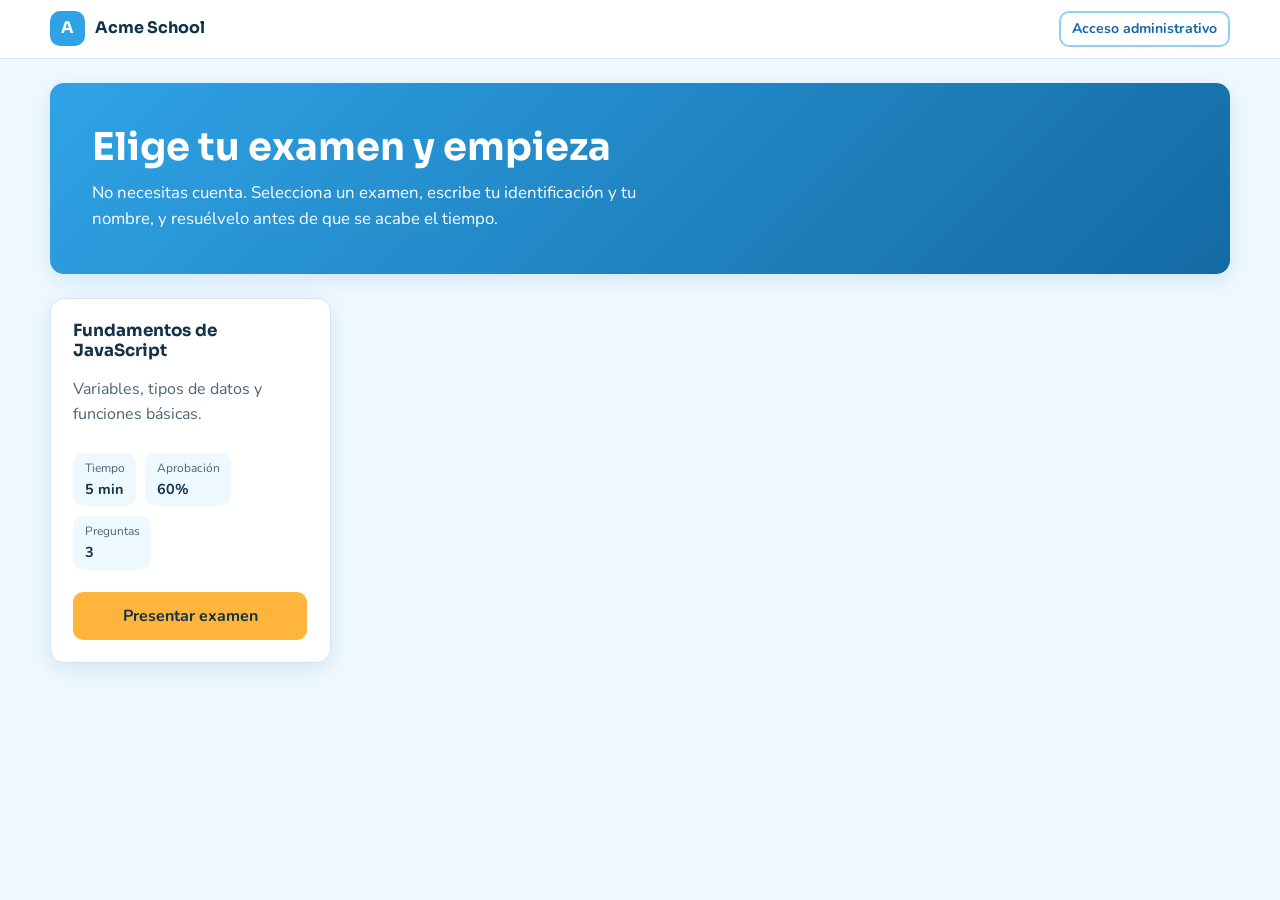
<file: index.html>
<!DOCTYPE html>
<html lang="es">
<head>
  <meta charset="UTF-8">
  <meta name="viewport" content="width=device-width, initial-scale=1">
  <title>Acme School · Exámenes en línea</title>
  <meta name="description" content="Presenta tus exámenes de Acme School desde el navegador, sin crear cuenta.">
  <link rel="preconnect" href="https://fonts.googleapis.com">
  <link rel="preconnect" href="https://fonts.gstatic.com" crossorigin>
  <link href="https://fonts.googleapis.com/css2?family=Nunito:wght@400;600;700&family=Sora:wght@600;700&display=swap" rel="stylesheet">
  <link rel="stylesheet" href="css/styles.css">
</head>
<body>
  <a class="skip-link" href="#contenido">Saltar al contenido</a>
  <ac-navbar mode="public"></ac-navbar>
  <main id="contenido" class="container">
    <section id="intro" class="hero">
      <h1>Elige tu examen y empieza</h1>
      <p>No necesitas cuenta. Selecciona un examen, escribe tu identificación y tu nombre, y resuélvelo antes de que se acabe el tiempo.</p>
    </section>
    <ac-exam-list></ac-exam-list>
    <ac-exam-taker hidden></ac-exam-taker>
  </main>
  <ac-toast></ac-toast>
  <script type="module" src="js/main-public.js"></script>
</body>
</html>
</file>
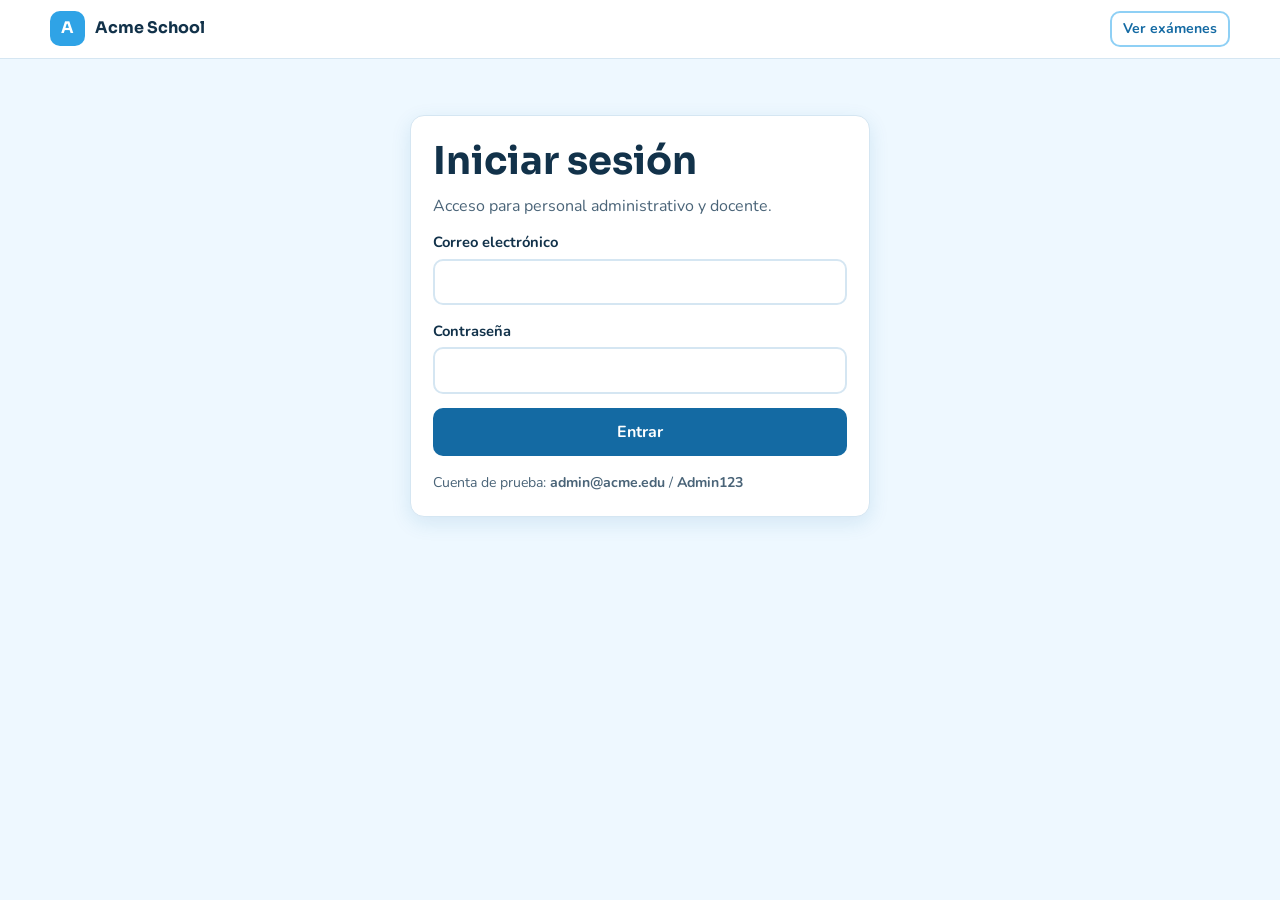
<file: admin.html>
<!DOCTYPE html>
<html lang="es">
<head>
  <meta charset="UTF-8">
  <meta name="viewport" content="width=device-width, initial-scale=1">
  <title>Panel administrativo · Acme School</title>
  <link rel="preconnect" href="https://fonts.googleapis.com">
  <link rel="preconnect" href="https://fonts.gstatic.com" crossorigin>
  <link href="https://fonts.googleapis.com/css2?family=Nunito:wght@400;600;700&family=Sora:wght@600;700&display=swap" rel="stylesheet">
  <link rel="stylesheet" href="css/styles.css">
</head>
<body>
  <a class="skip-link" href="#contenido">Saltar al contenido</a>
  <ac-navbar mode="private"></ac-navbar>
  <main id="contenido" class="container">
    <h1 class="page-title">Panel administrativo</h1>
    <div class="tabs" role="tablist" aria-label="Módulos">
      <button role="tab" id="tab-exams" aria-controls="panel-exams" aria-selected="true">Exámenes</button>
      <button role="tab" id="tab-users" aria-controls="panel-users" aria-selected="false" tabindex="-1">Usuarios</button>
      <button role="tab" id="tab-results" aria-controls="panel-results" aria-selected="false" tabindex="-1">Resultados</button>
    </div>
    <section id="panel-exams" role="tabpanel" aria-labelledby="tab-exams"><ac-exam-manager></ac-exam-manager></section>
    <section id="panel-users" role="tabpanel" aria-labelledby="tab-users" hidden><ac-user-manager></ac-user-manager></section>
    <section id="panel-results" role="tabpanel" aria-labelledby="tab-results" hidden><ac-results-list></ac-results-list></section>
  </main>
  <ac-toast></ac-toast>
  <script type="module" src="js/main-admin.js"></script>
</body>
</html>
</file>
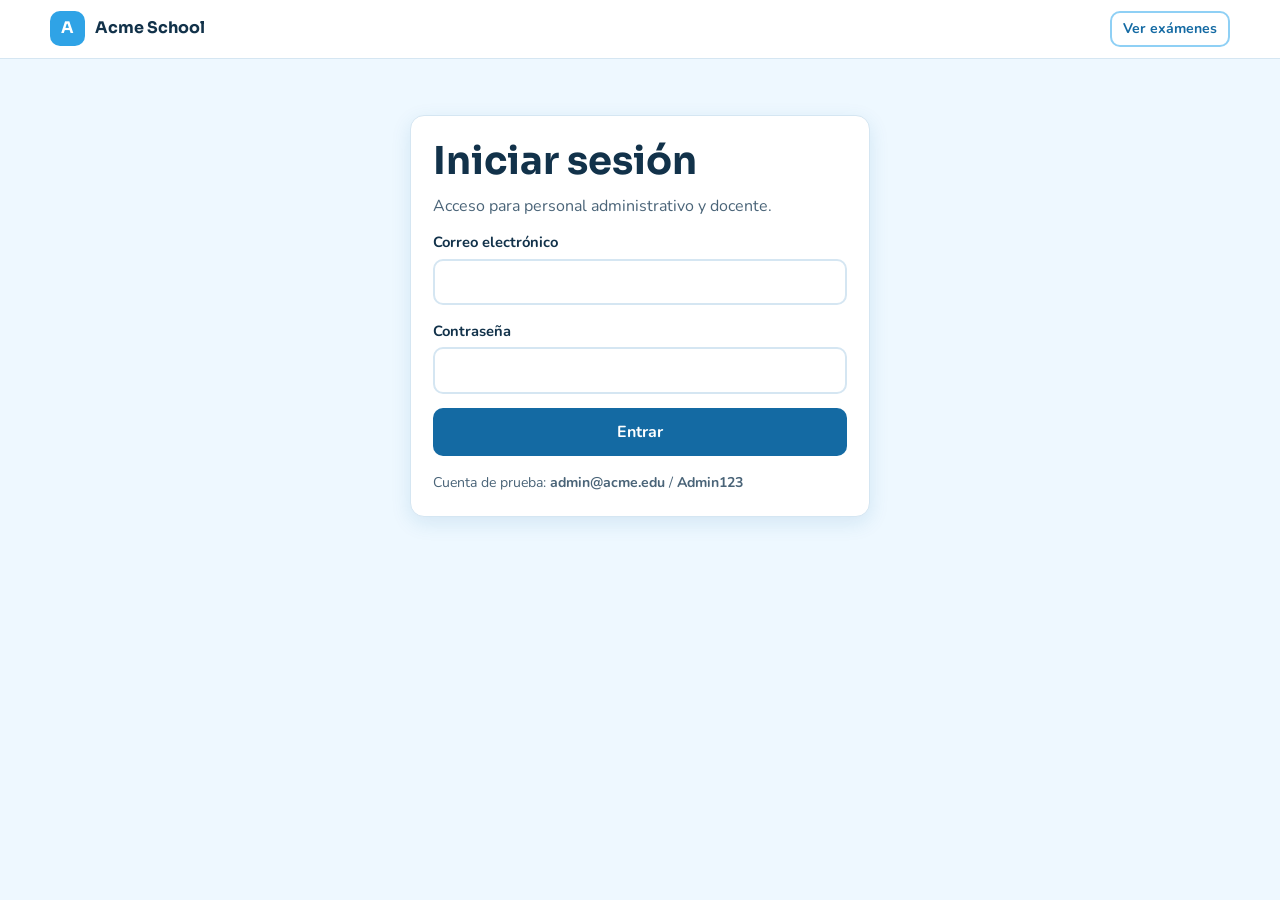
<file: login.html>
<!DOCTYPE html>
<html lang="es">
<head>
  <meta charset="UTF-8">
  <meta name="viewport" content="width=device-width, initial-scale=1">
  <title>Iniciar sesión · Acme School</title>
  <link rel="preconnect" href="https://fonts.googleapis.com">
  <link rel="preconnect" href="https://fonts.gstatic.com" crossorigin>
  <link href="https://fonts.googleapis.com/css2?family=Nunito:wght@400;600;700&family=Sora:wght@600;700&display=swap" rel="stylesheet">
  <link rel="stylesheet" href="css/styles.css">
</head>
<body>
  <a class="skip-link" href="#contenido">Saltar al contenido</a>
  <ac-navbar mode="login"></ac-navbar>
  <main id="contenido" class="container narrow">
    <ac-login-form></ac-login-form>
  </main>
  <ac-toast></ac-toast>
  <script type="module" src="js/main-login.js"></script>
</body>
</html>
</file>
<file: css/styles.css>
/* ===== Tokens: identidad visual Acme School (azul cielo + blanco + acento sol) ===== */
:root {
  --sky-50: #EEF8FF; --sky-100: #D9EEFC; --sky-300: #8FD0F5; --sky-500: #2FA3E6; --sky-700: #146AA3;
  --ink: #12324A; --ink-soft: #4A6478; --white: #fff; --line: #D5E6F2;
  --sun: #FFB43B; --sun-dark: #E89A14;
  --ok: #1F8A5F; --ok-bg: #DFF5EA; --bad: #C23B3B; --bad-bg: #FBE4E4;
  --radius: 14px; --shadow: 0 6px 20px rgba(20, 106, 163, .12);
  --font-body: 'Nunito', system-ui, -apple-system, 'Segoe UI', sans-serif;
  --font-head: 'Sora', 'Nunito', system-ui, sans-serif;
}

*, *::before, *::after { box-sizing: border-box; }
[hidden] { display: none !important; }
ac-navbar, ac-exam-list, ac-exam-taker, ac-exam-manager, ac-user-manager, ac-results-list, ac-login-form { display: block; }

body { margin: 0; font-family: var(--font-body); color: var(--ink); background: var(--sky-50); line-height: 1.55; }
h1, h2, h3 { font-family: var(--font-head); line-height: 1.2; margin: 0 0 .6rem; }
h1 { font-size: clamp(1.7rem, 4vw, 2.4rem); }
h2 { font-size: 1.3rem; } h3 { font-size: 1.05rem; }
p { margin: 0 0 .8rem; }
.muted { color: var(--ink-soft); } .small { font-size: .88rem; }
.container { width: min(1180px, 100% - 2rem); margin-inline: auto; padding-block: 1.5rem 3rem; }
.container.narrow { max-width: 460px; }
.page-title { margin-bottom: 1rem; }
.visually-hidden { position: absolute; width: 1px; height: 1px; overflow: hidden; clip: rect(0 0 0 0); white-space: nowrap; }

/* Accesibilidad */
:focus-visible { outline: 3px solid var(--sun); outline-offset: 2px; border-radius: 6px; }
.skip-link { position: absolute; left: .5rem; top: -4rem; background: var(--ink); color: #fff; padding: .6rem 1rem; border-radius: 8px; z-index: 100; }
.skip-link:focus { top: .5rem; }

/* Encabezado */
.site-header { background: var(--white); border-bottom: 1px solid var(--line); position: sticky; top: 0; z-index: 20; }
.bar { display: flex; align-items: center; justify-content: space-between; gap: 1rem; padding-block: .7rem; flex-wrap: wrap; }
.brand { display: flex; align-items: center; gap: .6rem; font-family: var(--font-head); font-weight: 700; color: var(--ink); text-decoration: none; }
.brand-mark { display: grid; place-items: center; width: 2.2rem; height: 2.2rem; border-radius: 10px; background: var(--sky-500); color: #fff; }
.nav-actions { display: flex; align-items: center; gap: .6rem; flex-wrap: wrap; }
.user-chip { background: var(--sky-100); padding: .3rem .8rem; border-radius: 999px; font-weight: 600; font-size: .9rem; }

/* Hero */
.hero { background: linear-gradient(135deg, var(--sky-500), var(--sky-700)); color: #fff; border-radius: var(--radius); padding: clamp(1.5rem, 4vw, 2.6rem); margin-bottom: 1.5rem; box-shadow: var(--shadow); animation: rise .6s ease both; }
.hero p { max-width: 60ch; margin: 0; font-size: 1.05rem; }

/* Botones */
.btn { font: inherit; font-weight: 700; border: 2px solid transparent; border-radius: 10px; padding: .6rem 1.1rem; cursor: pointer; text-decoration: none; display: inline-block; text-align: center; transition: transform .15s, background-color .2s, box-shadow .2s; }
.btn:hover { transform: translateY(-1px); }
.btn:active { transform: translateY(0); }
.btn-primary { background: var(--sky-700); color: #fff; } .btn-primary:hover { background: #0F5685; }
.btn-accent { background: var(--sun); color: var(--ink); } .btn-accent:hover { background: var(--sun-dark); }
.btn-ghost { background: var(--white); color: var(--sky-700); border-color: var(--sky-300); } .btn-ghost:hover { background: var(--sky-100); }
.btn-danger { background: var(--white); color: var(--bad); border-color: #EBB4B4; } .btn-danger:hover { background: var(--bad-bg); }
.btn-sm { padding: .3rem .7rem; font-size: .88rem; } .btn-lg { padding: .8rem 2rem; font-size: 1.1rem; } .btn-block { width: 100%; }

/* Tarjetas */
.card { background: var(--white); border: 1px solid var(--line); border-radius: var(--radius); padding: 1.4rem; box-shadow: var(--shadow); }
.exam-grid { display: grid; grid-template-columns: repeat(auto-fill, minmax(270px, 1fr)); gap: 1.2rem; }
.exam-card { display: flex; flex-direction: column; gap: .4rem; transition: transform .2s, box-shadow .2s; }
.exam-card:hover { transform: translateY(-3px); box-shadow: 0 12px 28px rgba(20, 106, 163, .18); }
.exam-card .muted { flex: 1; }
.meta { list-style: none; padding: 0; margin: .4rem 0 1rem; display: flex; gap: .6rem; flex-wrap: wrap; }
.meta li { background: var(--sky-50); border-radius: 10px; padding: .4rem .7rem; display: flex; flex-direction: column; font-size: .9rem; }
.meta-label { font-size: .75rem; color: var(--ink-soft); }
.chip { background: var(--sky-100); color: var(--sky-700); padding: .15rem .6rem; border-radius: 999px; font-size: .85rem; font-weight: 700; }
.chip-ok { background: var(--ok-bg); color: var(--ok); } .chip-bad { background: var(--bad-bg); color: var(--bad); }
.empty { text-align: center; color: var(--ink-soft); padding: 1.5rem; }

/* Formularios */
.field { display: flex; flex-direction: column; gap: .3rem; margin-bottom: .9rem; }
label { font-weight: 700; font-size: .92rem; }
input, select, textarea { font: inherit; color: var(--ink); background: var(--white); border: 2px solid var(--line); border-radius: 10px; padding: .55rem .75rem; width: 100%; transition: border-color .2s, box-shadow .2s; }
input:hover, select:hover, textarea:hover { border-color: var(--sky-300); }
input:focus, select:focus, textarea:focus { outline: none; border-color: var(--sky-500); box-shadow: 0 0 0 4px rgba(47, 163, 230, .2); }
input[readonly] { background: var(--sky-50); color: var(--ink-soft); }
input[type="radio"] { width: auto; accent-color: var(--sky-700); }
.grid-form { display: grid; grid-template-columns: repeat(auto-fit, minmax(200px, 1fr)); gap: 0 1rem; }
.form-error { background: var(--bad-bg); color: var(--bad); border-radius: 10px; padding: .6rem .9rem; font-weight: 600; }
.actions { display: flex; gap: .6rem; flex-wrap: wrap; margin-top: .6rem; } .actions.end { justify-content: flex-end; }
.hint { font-size: .88rem; color: var(--ink-soft); margin: 1rem 0 0; }
.login-card { margin-top: 2rem; animation: rise .5s ease both; }
.narrow-card { max-width: 520px; margin-inline: auto; animation: rise .4s ease both; }

/* Panel administrativo */
.tabs { display: flex; gap: .4rem; border-bottom: 2px solid var(--line); margin-bottom: 1.2rem; overflow-x: auto; }
.tabs [role="tab"] { font: inherit; font-weight: 700; background: none; border: 0; padding: .7rem 1.2rem; color: var(--ink-soft); cursor: pointer; border-bottom: 4px solid transparent; margin-bottom: -2px; }
.tabs [role="tab"][aria-selected="true"] { color: var(--sky-700); border-bottom-color: var(--sky-500); }
.tabs [role="tab"]:hover { color: var(--sky-700); }
[role="tabpanel"] { animation: fade .3s ease both; }
.split { display: grid; gap: 1.2rem; grid-template-columns: minmax(280px, 380px) 1fr; align-items: start; }
.split-wide { grid-template-columns: minmax(320px, 520px) 1fr; }
.table-wrap { overflow-x: auto; border-radius: 10px; }
table { width: 100%; border-collapse: collapse; font-size: .93rem; min-width: 520px; }
th, td { text-align: left; padding: .65rem .7rem; border-bottom: 1px solid var(--line); vertical-align: middle; }
th { background: var(--sky-50); font-size: .85rem; color: var(--ink-soft); }
tbody tr:hover { background: var(--sky-50); }
.row-actions { display: flex; gap: .4rem; white-space: nowrap; }
.question-edit { border: 2px dashed var(--sky-300); border-radius: var(--radius); padding: 1rem; margin: 0 0 1rem; }
.question-edit legend { font-weight: 700; color: var(--sky-700); padding: 0 .4rem; }
.answer-row { display: flex; align-items: center; gap: .5rem; margin-bottom: .5rem; }

/* Resolución de exámenes */
.exam { display: grid; gap: 1rem; animation: fade .4s ease both; }
.exam-head { position: sticky; top: 3.9rem; z-index: 10; background: var(--white); border: 1px solid var(--line); border-radius: var(--radius); box-shadow: var(--shadow); padding: 1rem 1.2rem; display: flex; justify-content: space-between; align-items: center; gap: 1rem; flex-wrap: wrap; overflow: hidden; }
.exam-head p { margin: 0; }
.timer { font-family: var(--font-head); font-size: 1.8rem; font-weight: 700; background: var(--sky-100); color: var(--sky-700); padding: .3rem 1rem; border-radius: 12px; font-variant-numeric: tabular-nums; transition: background-color .3s, color .3s; }
.timer.warn { background: var(--bad-bg); color: var(--bad); animation: pulse 1s ease-in-out infinite; }
.timer-bar { position: absolute; left: 0; right: 0; bottom: 0; height: 5px; background: var(--sky-100); }
.timer-bar span { display: block; height: 100%; background: var(--sky-500); transition: width .25s linear; }
.question { background: var(--white); border: 1px solid var(--line); border-radius: var(--radius); padding: 1.2rem; margin: 0; min-width: 0; }
.question legend { font-weight: 700; padding: 0 .4rem; float: left; width: 100%; margin-bottom: .8rem; }
.question .option { clear: both; }
.q-num { display: inline-grid; place-items: center; width: 1.8rem; height: 1.8rem; border-radius: 50%; background: var(--sky-700); color: #fff; margin-right: .4rem; font-size: .9rem; }
.option { display: flex; align-items: center; gap: .7rem; padding: .7rem .9rem; border: 2px solid var(--line); border-radius: 10px; margin-bottom: .5rem; cursor: pointer; font-weight: 600; transition: border-color .2s, background-color .2s; }
.option:hover { border-color: var(--sky-300); background: var(--sky-50); }
.option:has(input:checked) { border-color: var(--sky-500); background: var(--sky-100); }
.option:has(input:focus-visible) { outline: 3px solid var(--sun); outline-offset: 2px; }

.result { text-align: center; max-width: 560px; margin-inline: auto; animation: pop .5s ease both; }
.result:focus { outline: none; }
.score { font-family: var(--font-head); font-size: clamp(3rem, 12vw, 5rem); font-weight: 700; margin: .2rem 0; }
.result.pass .score, .result.pass .verdict { color: var(--ok); }
.result.fail .score, .result.fail .verdict { color: var(--bad); }
.verdict { font-weight: 800; font-size: 1.2rem; }

/* Animaciones */
@keyframes rise { from { opacity: 0; transform: translateY(14px); } to { opacity: 1; transform: none; } }
@keyframes fade { from { opacity: 0; } to { opacity: 1; } }
@keyframes pop { from { opacity: 0; transform: scale(.94); } to { opacity: 1; transform: none; } }
@keyframes pulse { 50% { transform: scale(1.05); } }

/* Responsive */
@media (max-width: 900px) { .split, .split-wide { grid-template-columns: 1fr; } }
@media (max-width: 560px) {
  .exam-head { top: 0; position: static; } .timer { font-size: 1.5rem; }
  .bar { justify-content: center; }
}
@media (prefers-reduced-motion: reduce) {
  *, *::before, *::after { animation: none !important; transition: none !important; }
}
</file>
